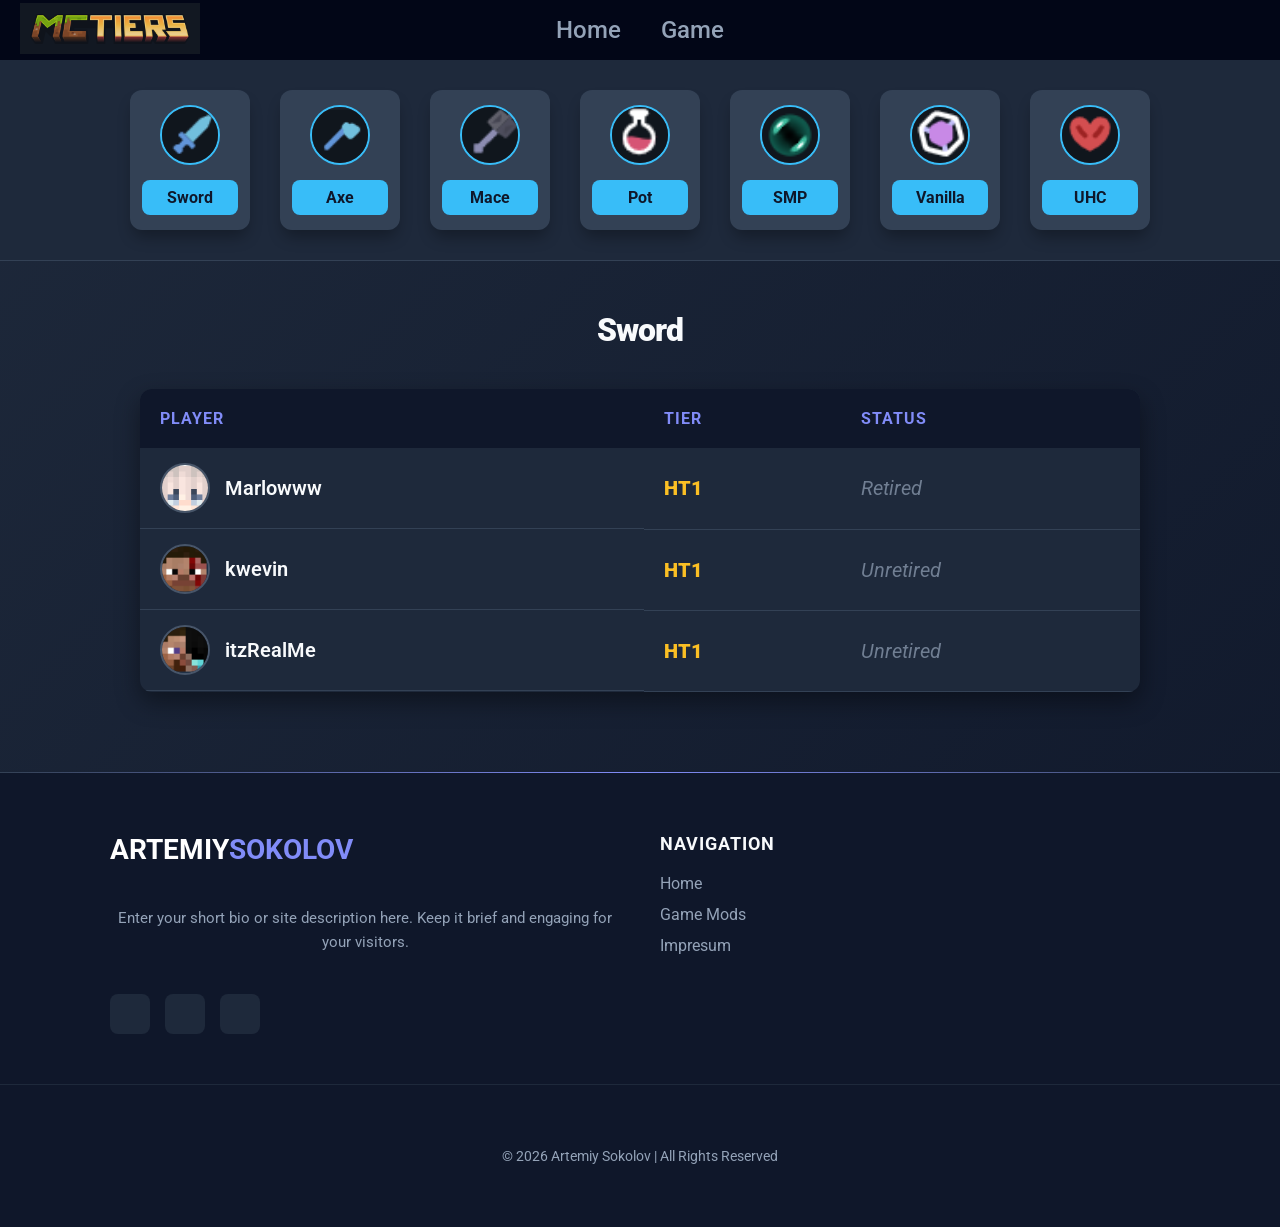
<file: index.html>
<!DOCTYPE html>
<html lang="en">
<head>
    <meta charset="UTF-8">
    <meta name="viewport" content="width=device-width, initial-scale=1.0">
    <link rel="stylesheet" href="style.css">
    <link rel="stylesheet" href="/css/nav.css">
    <link rel="stylesheet" href="css/footer.css">
    <link rel="icon" type="image/x-icon" href="images/favicon-32x32.png">
    <link href="https://cdn.boxicons.com/3.0.8/fonts/basic/boxicons.min.css" rel="stylesheet">
    <link href="https://cdn.boxicons.com/3.0.8/fonts/filled/boxicons-filled.min.css" rel="stylesheet">
    <link href="https://cdn.boxicons.com/3.0.8/fonts/brands/boxicons-brands.min.css" rel="stylesheet">
    <title>Mc tiers v2</title>
</head>
<body>
    <nav>
        <div class="top_nav">
            <div class="logo">
                <img src="/images/logo.png" alt="logo">
            </div>
            <div class="nav_links">
                <a href="index.html">Home</a>
                <a href="game/game.html">Game</a>
            </div>
        </div>
        <div class="gamemods_list">
            <li>
                <img src="/images/gamemodes/sword.png" alt="sword">
                <a href="index.html">Sword</a>
            </li>
            <li>
                <img src="/images/gamemodes/axe.png" alt="axe">
                <a href="html/axe.html">Axe</a>
            </li>
            <li>
                <img src="/images/gamemodes/mace.png" alt="mace">
                <a href="html/mace.html">Mace</a>
            </li>
            <li>
                <img src="/images/gamemodes/pot.png" alt="pot">
                <a href="html/pot.html">Pot</a>
            </li>
            <li>
                <img src="/images/gamemodes/smp.png" alt="smp">
                <a href="html/smp.html">SMP</a>
            </li>
            <li>
                <img src="/images/gamemodes/valinlla.png" alt="vanilla">
                <a href="html/vanilla.html">Vanilla</a>
            </li>
            <li>
                <img src="/images/gamemodes/uhc.png" alt="uhc">
                <a href="html/uhc.html">UHC</a>
            </li>
        </div>
    </nav>
    <main>
        <h1 id="gamemode">Sword</h1>
        <table class="player-table" id="players">
            <thead>
                <tr>
                    <th>Player</th>
                    <th>Tier</th>
                    <th>Status</th>
                </tr>
            </thead>
            <tbody>
                <tr>
                    <td class="player-info">
                        <img src="/images/players/marlowww.png" alt="marlowww" class="player-icon">
                        <span class="name">Marlowww</span>
                    </td>
                    <td class="tier">HT1</td>
                    <td class="retired">Retired</td>
                </tr>
                <tr>
                    <td class="player-info">
                        <img src="/images/players/kwevin.png" alt="kwevin" class="player-icon">
                        <span class="name">kwevin</span>
                    </td>
                    <td class="tier">HT1</td>
                    <td class="retired">Unretired</td>
                </tr>
                <tr>
                    <td class="player-info">
                        <img src="/images/players/itzRealmMe.png" alt="marlowww" class="player-icon">
                        <span class="name">itzRealMe</span>
                    </td>
                    <td class="tier">HT1</td>
                    <td class="retired">Unretired</td>
                </tr>
            </tbody>
        </table>
    </main>
    <footer class="main-footer">
        <div class="footer-container">
            <div class="footer-section about">
                <h2 class="footer-logo">ARTEMIY<span>SOKOLOV</span></h2>
                <p>Enter your short bio or site description here. Keep it brief and engaging for your visitors.</p>
                <div class="social-icons">
                    <a href="#"><i class="fab fa-discord"></i></a>
                    <a href="#"><i class="fab fa-twitter"></i></a>
                    <a href="#"><i class="fab fa-youtube"></i></a>
                </div>
            </div>

            <div class="footer-section links">
                <h3>Navigation</h3>
                <ul>
                    <li><a href="index.html">Home</a></li>
                    <li><a href="#gamemode">Game Mods</a></li>
                    <li><a href="/html/impresum.html">Impresum</a></li>
                </ul>
            </div>
        </div>

        <div class="footer-bottom">
            <p>&copy; 2026 Artemiy Sokolov | All Rights Reserved</p>
        </div>
    </footer>
</body>
</html>
</file>
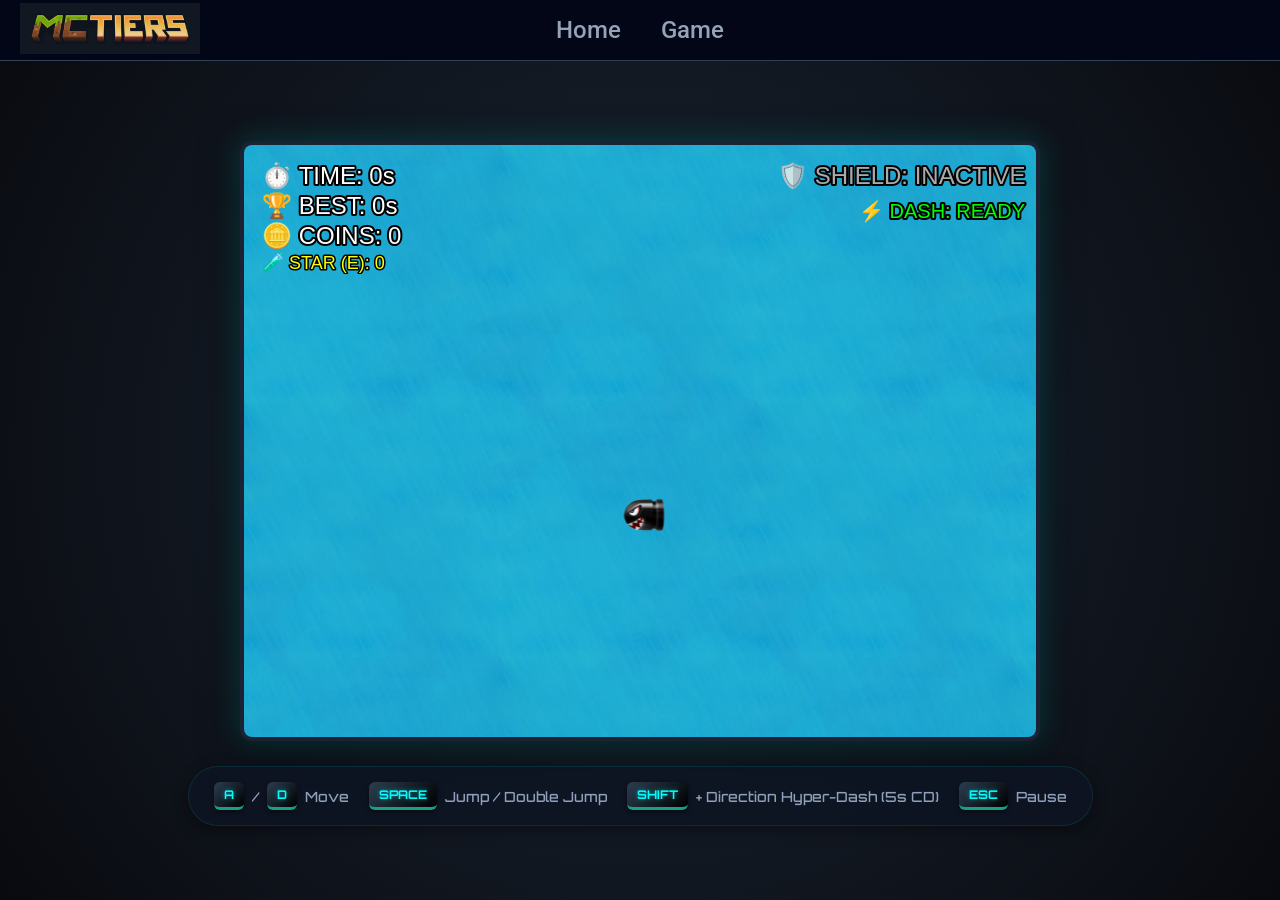
<file: game/game.html>
<!DOCTYPE html>
<html lang="en">
<head>
    <meta charset="UTF-8">
    <meta name="viewport" content="width=device-width, initial-scale=1.0">
    <link rel="stylesheet" href="game.css">
    <link rel="stylesheet" href="../css/nav.css">
    <script src="../phaser.min.js"></script>
    <link rel="icon" type="image/x-icon" href="../images/favicon-32x32.png">
    <title>Sky Dash & Dodge</title>
</head>
<body>
    <nav>
        <div class="top_nav">
            <div class="logo">
                <img src="/images/logo.png" alt="logo">
            </div>
            <div class="nav_links">
                <a href="../index.html">Home</a>
                <a href="game.html" class="active">Game</a>
            </div>
        </div>
    </nav>

    <div class="game-container">
        <div id="box"></div>
        
        <div class="controls-guide">
            <div class="control-key"><span>A</span> / <span>D</span> Move</div>
            <div class="control-key"><span>SPACE</span> Jump / Double Jump</div>
            <div class="control-key"><span>SHIFT</span> + Direction Hyper-Dash (5s CD)</div>
            <div class="control-key"><span>ESC</span> Pause</div>
        </div>
    </div>

    <script src="script.js"></script>
</body>
</html>
</file>
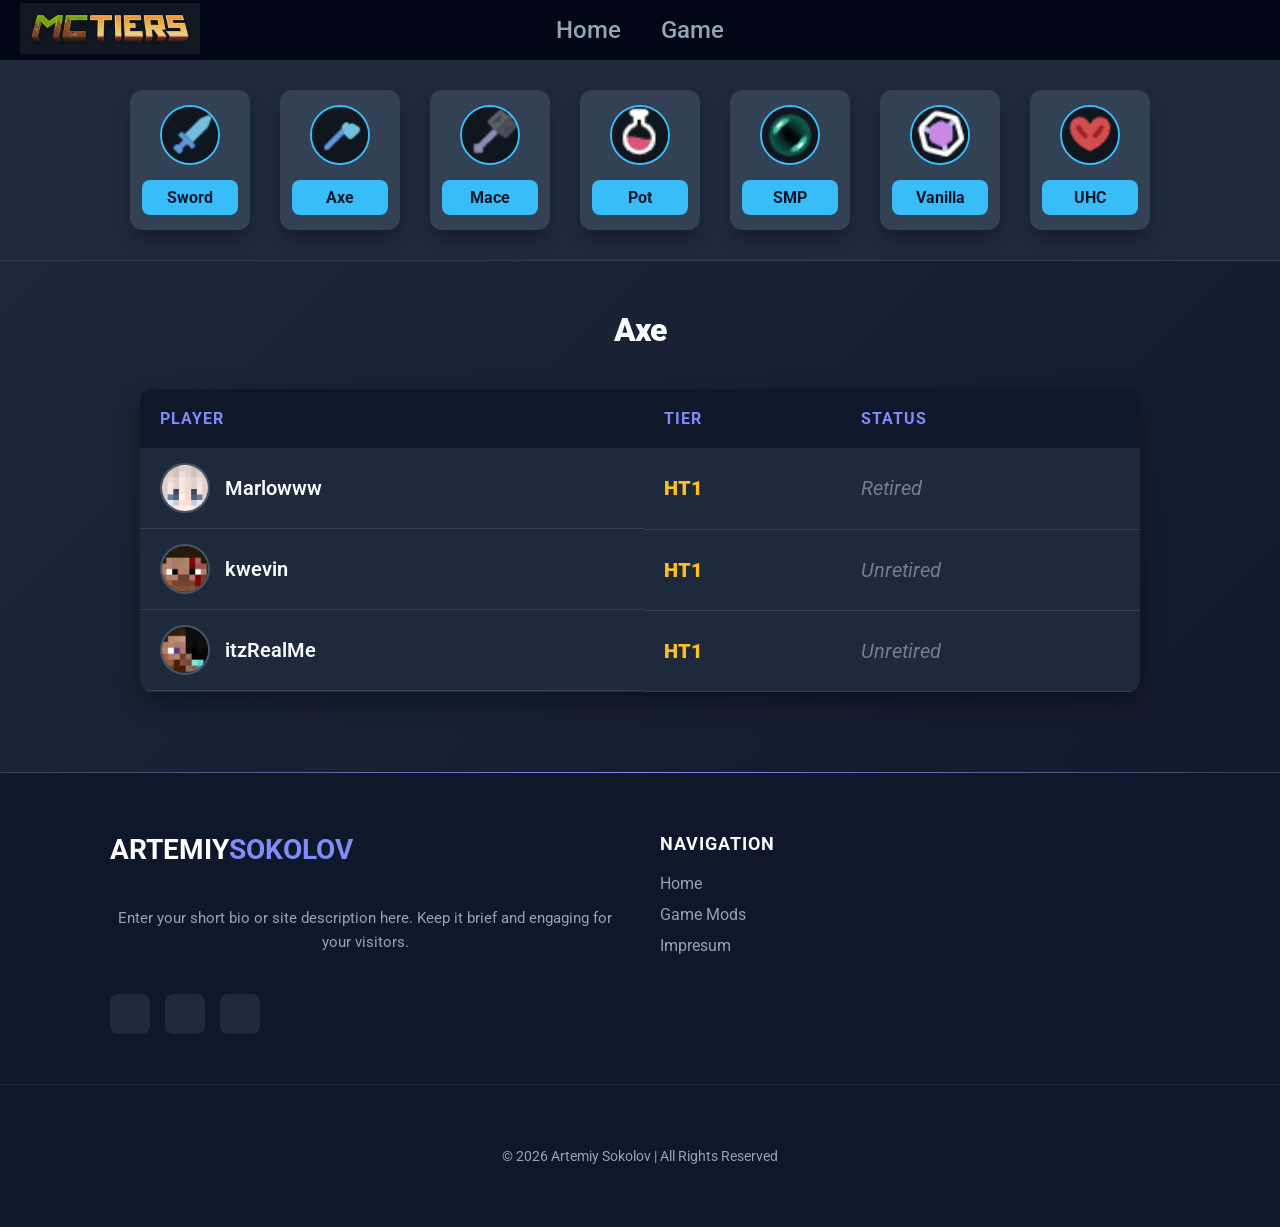
<file: html/axe.html>
<!DOCTYPE html>
<html lang="en">
<head>
    <meta charset="UTF-8">
    <meta name="viewport" content="width=device-width, initial-scale=1.0">
    <link rel="stylesheet" href="../css/nav.css">
    <link rel="stylesheet" href="../css/footer.css">
    <link rel="stylesheet" href="../style.css">
    <link rel="icon" type="image/x-icon" href="../images/favicon-32x32.png">
    <link href="https://cdn.boxicons.com/3.0.8/fonts/basic/boxicons.min.css" rel="stylesheet">
    <link href="https://cdn.boxicons.com/3.0.8/fonts/filled/boxicons-filled.min.css" rel="stylesheet">
    <link href="https://cdn.boxicons.com/3.0.8/fonts/brands/boxicons-brands.min.css" rel="stylesheet">
    <title>Mc tiers v2</title>
</head>
<body>
    <nav>
        <div class="top_nav">
            <div class="logo">
                <img src="../images/logo.png" alt="logo">
            </div>
            <div class="nav_links">
                <a href="../index.html">Home</a>
                <a href="../game/game.html">Game</a>
            </div>
        </div>
        <div class="gamemods_list">
            <li>
                <img src="../images/gamemodes/sword.png" alt="sword">
                <a href="../index.html">Sword</a>
            </li>
            <li>
                <img src="../images/gamemodes/axe.png" alt="axe">
                <a href="axe.html">Axe</a>
            </li>
            <li>
                <img src="../images/gamemodes/mace.png" alt="mace">
                <a href="mace.html">Mace</a>
            </li>
            <li>
                <img src="../images/gamemodes/pot.png" alt="pot">
                <a href="pot.html">Pot</a>
            </li>
            <li>
                <img src="../images/gamemodes/smp.png" alt="smp">
                <a href="smp.html">SMP</a>
            </li>
            <li>
                <img src="/images/gamemodes/valinlla.png" alt="vanilla">
                <a href="vanilla.html">Vanilla</a>
            </li>
            <li>
                <img src="../images/gamemodes/uhc.png" alt="uhc">
                <a href="uhc.html">UHC</a>
            </li>
        </div>
    </nav>
    <main>
        <h1 id="gamemode">Axe</h1>
        <table class="player-table" id="players">
            <thead>
                <tr>
                    <th>Player</th>
                    <th>Tier</th>
                    <th>Status</th>
                </tr>
            </thead>
            <tbody>
                <tr>
                    <td class="player-info">
                        <img src="../images/players/marlowww.png" alt="marlowww" class="player-icon">
                        <span class="name">Marlowww</span>
                    </td>
                    <td class="tier">HT1</td>
                    <td class="retired">Retired</td>
                </tr>
                <tr>
                    <td class="player-info">
                        <img src="../images/players/kwevin.png" alt="kwevin" class="player-icon">
                        <span class="name">kwevin</span>
                    </td>
                    <td class="tier">HT1</td>
                    <td class="retired">Unretired</td>
                </tr>
                <tr>
                    <td class="player-info">
                        <img src="../images/players/itzRealmMe.png" alt="marlowww" class="player-icon">
                        <span class="name">itzRealMe</span>
                    </td>
                    <td class="tier">HT1</td>
                    <td class="retired">Unretired</td>
                </tr>
            </tbody>
        </table>
    </main>
    <footer class="main-footer">
        <div class="footer-container">
            <div class="footer-section about">
                <h2 class="footer-logo">ARTEMIY<span>SOKOLOV</span></h2>
                <p>Enter your short bio or site description here. Keep it brief and engaging for your visitors.</p>
                <div class="social-icons">
                    <a href="#"><i class="fab fa-discord"></i></a>
                    <a href="#"><i class="fab fa-twitter"></i></a>
                    <a href="#"><i class="fab fa-youtube"></i></a>
                </div>
            </div>

            <div class="footer-section links">
                <h3>Navigation</h3>
                <ul>
                    <li><a href="../index.html">Home</a></li>
                    <li><a href="#gamemode">Game Mods</a></li>
                    <li><a href="impresum.html">Impresum</a></li>
                </ul>
            </div>
        </div>

        <div class="footer-bottom">
            <p>&copy; 2026 Artemiy Sokolov | All Rights Reserved</p>
        </div>
    </footer>
</body>
</html>
</file>
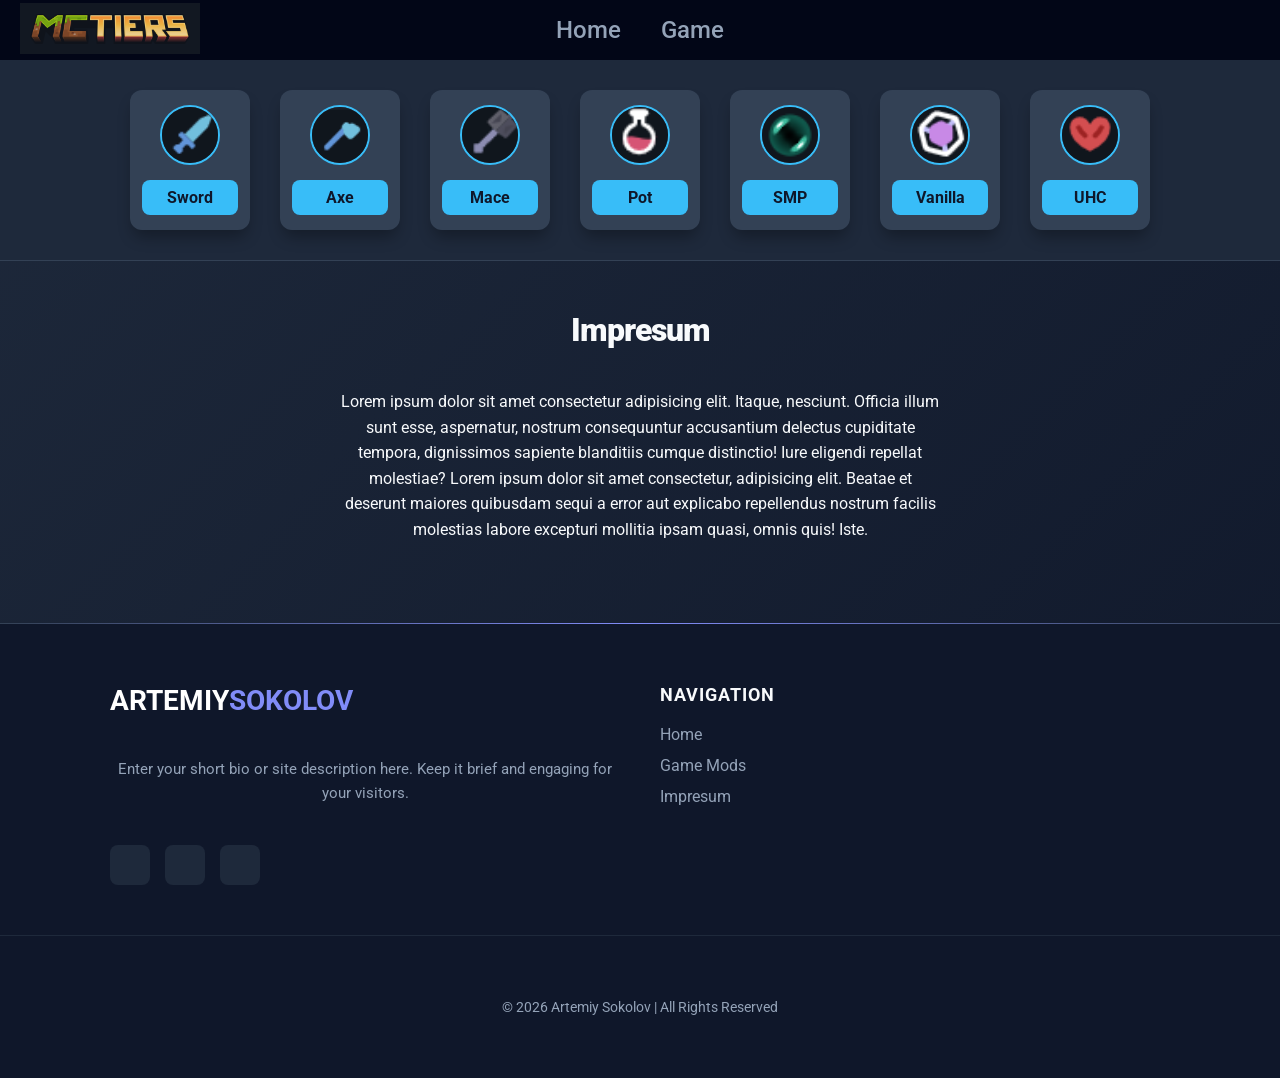
<file: html/impresum.html>
<!DOCTYPE html>
<html lang="en">
<head>
    <meta charset="UTF-8">
    <meta name="viewport" content="width=device-width, initial-scale=1.0">
    <link rel="stylesheet" href="../css/nav.css">
    <link rel="stylesheet" href="../css/footer.css">
    <link rel="stylesheet" href="../style.css">
    <link rel="icon" type="image/x-icon" href="../images/favicon-32x32.png">
    <link href="https://cdn.boxicons.com/3.0.8/fonts/basic/boxicons.min.css" rel="stylesheet">
    <link href="https://cdn.boxicons.com/3.0.8/fonts/filled/boxicons-filled.min.css" rel="stylesheet">
    <link href="https://cdn.boxicons.com/3.0.8/fonts/brands/boxicons-brands.min.css" rel="stylesheet">
    <title>Mc tiers v2</title>
</head>
<body>
    <nav>
        <div class="top_nav">
            <div class="logo">
                <img src="../images/logo.png" alt="logo">
            </div>
            <div class="nav_links">
                <a href="../index.html">Home</a>
                <a href="../game/game.html">Game</a>
            </div>
        </div>
        <div class="gamemods_list">
            <li>
                <img src="../images/gamemodes/sword.png" alt="sword">
                <a href="../index.html">Sword</a>
            </li>
            <li>
                <img src="../images/gamemodes/axe.png" alt="axe">
                <a href="axe.html">Axe</a>
            </li>
            <li>
                <img src="../images/gamemodes/mace.png" alt="mace">
                <a href="mace.html">Mace</a>
            </li>
            <li>
                <img src="../images/gamemodes/pot.png" alt="pot">
                <a href="pot.html">Pot</a>
            </li>
            <li>
                <img src="../images/gamemodes/smp.png" alt="smp">
                <a href="smp.html">SMP</a>
            </li>
            <li>
                <img src="/images/gamemodes/valinlla.png" alt="vanilla">
                <a href="vanilla.html">Vanilla</a>
            </li>
            <li>
                <img src="../images/gamemodes/uhc.png" alt="uhc">
                <a href="uhc.html">UHC</a>
            </li>
        </div>
    </nav>
    <h1>Impresum</h1>
    <p>
        Lorem ipsum dolor sit amet consectetur adipisicing elit. Itaque, nesciunt. Officia illum sunt esse, 
        aspernatur, nostrum consequuntur accusantium delectus cupiditate tempora, dignissimos sapiente blanditiis 
        cumque distinctio! Iure eligendi repellat molestiae? Lorem ipsum dolor sit amet consectetur, adipisicing elit. 
        Beatae et deserunt maiores quibusdam sequi a error aut explicabo repellendus nostrum facilis molestias 
        labore excepturi mollitia ipsam quasi, omnis quis! Iste.
    </p>
    <footer class="main-footer">
        <div class="footer-container">
            <div class="footer-section about">
                <h2 class="footer-logo">ARTEMIY<span>SOKOLOV</span></h2>
                <p>Enter your short bio or site description here. Keep it brief and engaging for your visitors.</p>
                <div class="social-icons">
                    <a href="#"><i class="fab fa-discord"></i></a>
                    <a href="#"><i class="fab fa-twitter"></i></a>
                    <a href="#"><i class="fab fa-youtube"></i></a>
                </div>
            </div>

            <div class="footer-section links">
                <h3>Navigation</h3>
                <ul>
                    <li><a href="index.html">Home</a></li>
                    <li><a href="#gamemode">Game Mods</a></li>
                    <li><a href="impresum.html">Impresum</a></li>
                </ul>
            </div>
        </div>

        <div class="footer-bottom">
            <p>&copy; 2026 Artemiy Sokolov | All Rights Reserved</p>
        </div>
    </footer>
</body>
</html>
</file>
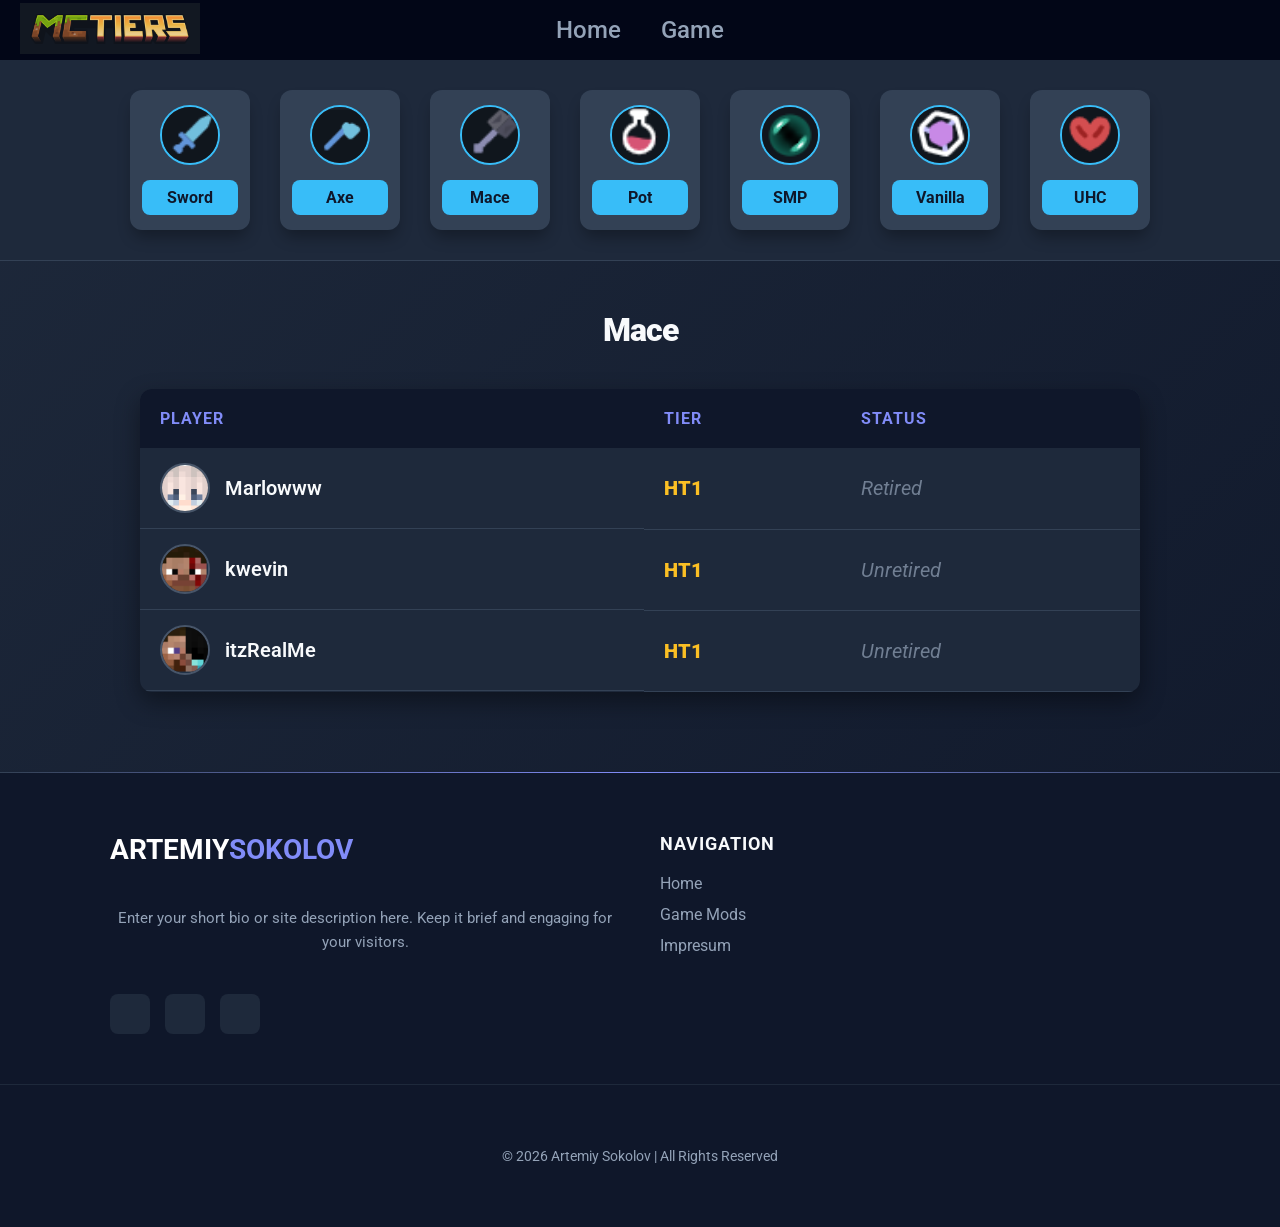
<file: html/mace.html>
<!DOCTYPE html>
<html lang="en">
<head>
    <meta charset="UTF-8">
    <meta name="viewport" content="width=device-width, initial-scale=1.0">
    <link rel="stylesheet" href="../css/nav.css">
    <link rel="stylesheet" href="../css/footer.css">
    <link rel="stylesheet" href="../style.css">
    <link rel="icon" type="image/x-icon" href="../images/favicon-32x32.png">
    <link href="https://cdn.boxicons.com/3.0.8/fonts/basic/boxicons.min.css" rel="stylesheet">
    <link href="https://cdn.boxicons.com/3.0.8/fonts/filled/boxicons-filled.min.css" rel="stylesheet">
    <link href="https://cdn.boxicons.com/3.0.8/fonts/brands/boxicons-brands.min.css" rel="stylesheet">
    <title>Mc tiers v2</title>
</head>
<body>
    <nav>
        <div class="top_nav">
            <div class="logo">
                <img src="../images/logo.png" alt="logo">
            </div>
            <div class="nav_links">
                <a href="../index.html">Home</a>
                <a href="../game/game.html">Game</a>
            </div>
        </div>
        <div class="gamemods_list">
            <li>
                <img src="../images/gamemodes/sword.png" alt="sword">
                <a href="../index.html">Sword</a>
            </li>
            <li>
                <img src="../images/gamemodes/axe.png" alt="axe">
                <a href="axe.html">Axe</a>
            </li>
            <li>
                <img src="../images/gamemodes/mace.png" alt="mace">
                <a href="mace.html">Mace</a>
            </li>
            <li>
                <img src="../images/gamemodes/pot.png" alt="pot">
                <a href="pot.html">Pot</a>
            </li>
            <li>
                <img src="../images/gamemodes/smp.png" alt="smp">
                <a href="smp.html">SMP</a>
            </li>
            <li>
                <img src="/images/gamemodes/valinlla.png" alt="vanilla">
                <a href="vanilla.html">Vanilla</a>
            </li>
            <li>
                <img src="../images/gamemodes/uhc.png" alt="uhc">
                <a href="uhc.html">UHC</a>
            </li>
        </div>
    </nav>
    <main>
        <h1 id="gamemode">Mace</h1>
        <table class="player-table" id="players">
            <thead>
                <tr>
                    <th>Player</th>
                    <th>Tier</th>
                    <th>Status</th>
                </tr>
            </thead>
            <tbody>
                <tr>
                    <td class="player-info">
                        <img src="../images/players/marlowww.png" alt="marlowww" class="player-icon">
                        <span class="name">Marlowww</span>
                    </td>
                    <td class="tier">HT1</td>
                    <td class="retired">Retired</td>
                </tr>
                <tr>
                    <td class="player-info">
                        <img src="../images/players/kwevin.png" alt="kwevin" class="player-icon">
                        <span class="name">kwevin</span>
                    </td>
                    <td class="tier">HT1</td>
                    <td class="retired">Unretired</td>
                </tr>
                <tr>
                    <td class="player-info">
                        <img src="../images/players/itzRealmMe.png" alt="marlowww" class="player-icon">
                        <span class="name">itzRealMe</span>
                    </td>
                    <td class="tier">HT1</td>
                    <td class="retired">Unretired</td>
                </tr>
            </tbody>
        </table>
    </main>
    <footer class="main-footer">
        <div class="footer-container">
            <div class="footer-section about">
                <h2 class="footer-logo">ARTEMIY<span>SOKOLOV</span></h2>
                <p>Enter your short bio or site description here. Keep it brief and engaging for your visitors.</p>
                <div class="social-icons">
                    <a href="#"><i class="fab fa-discord"></i></a>
                    <a href="#"><i class="fab fa-twitter"></i></a>
                    <a href="#"><i class="fab fa-youtube"></i></a>
                </div>
            </div>

            <div class="footer-section links">
                <h3>Navigation</h3>
                <ul>
                    <li><a href="../index.html">Home</a></li>
                    <li><a href="#gamemode">Game Mods</a></li>
                    <li><a href="impresum.html">Impresum</a></li>
                </ul>
            </div>
        </div>

        <div class="footer-bottom">
            <p>&copy; 2026 Artemiy Sokolov | All Rights Reserved</p>
        </div>
    </footer>
</body>
</html>
</file>
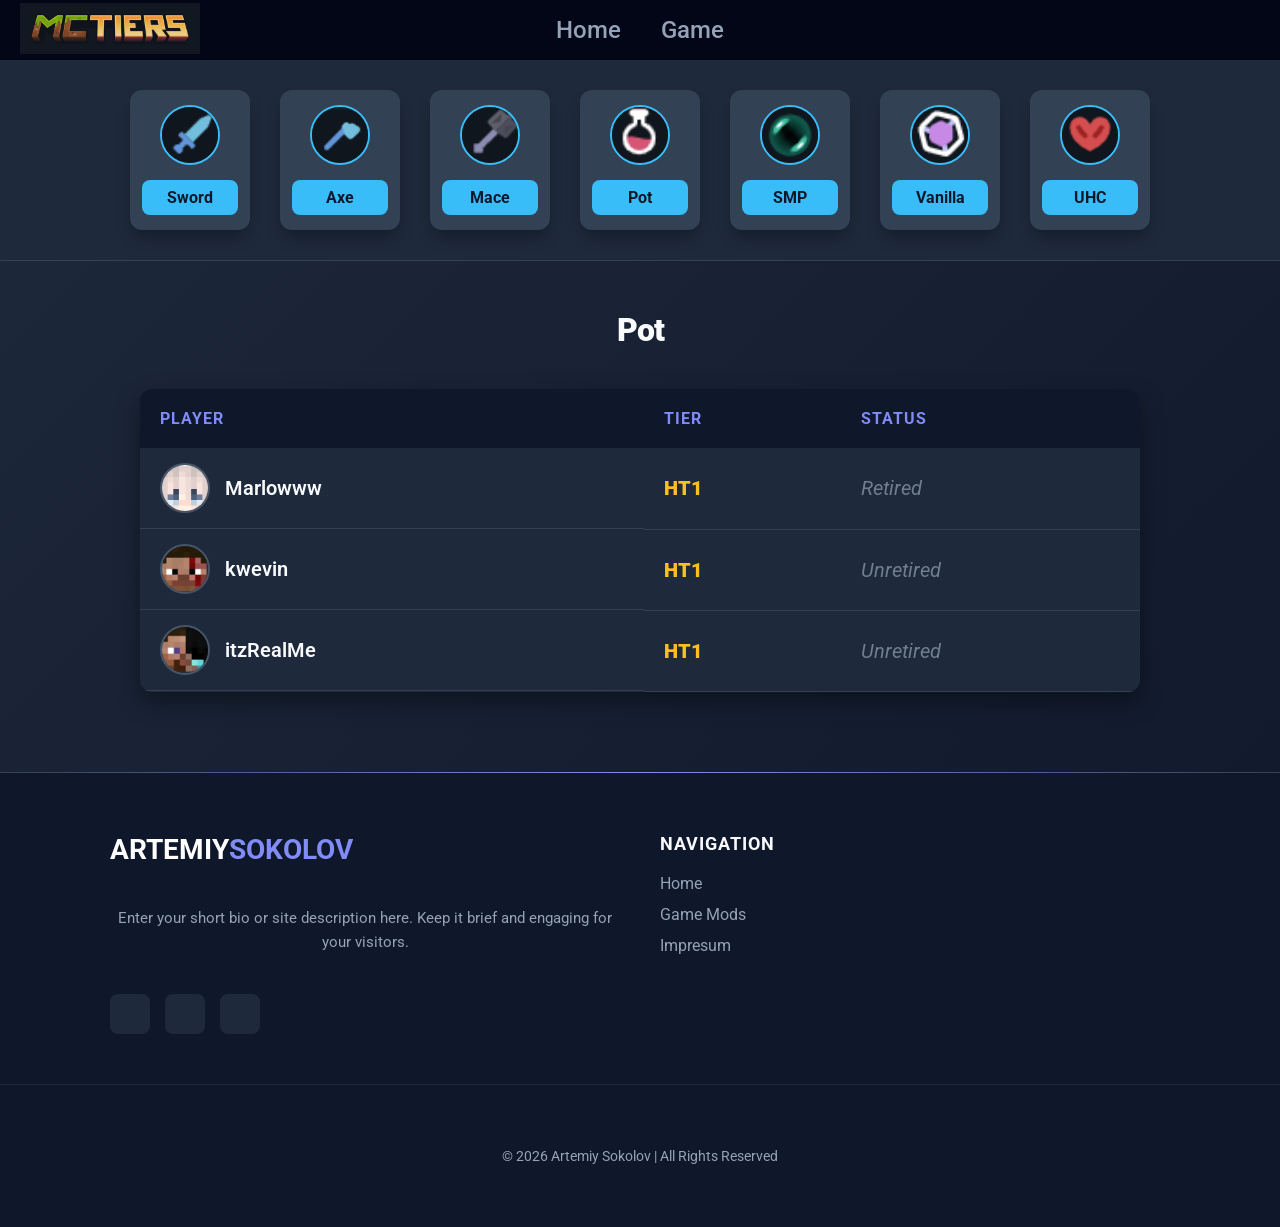
<file: html/pot.html>
<!DOCTYPE html>
<html lang="en">
<head>
    <meta charset="UTF-8">
    <meta name="viewport" content="width=device-width, initial-scale=1.0">
    <link rel="stylesheet" href="../css/nav.css">
    <link rel="stylesheet" href="../css/footer.css">
    <link rel="stylesheet" href="../style.css">
    <link rel="icon" type="image/x-icon" href="../images/favicon-32x32.png">
    <link href="https://cdn.boxicons.com/3.0.8/fonts/basic/boxicons.min.css" rel="stylesheet">
    <link href="https://cdn.boxicons.com/3.0.8/fonts/filled/boxicons-filled.min.css" rel="stylesheet">
    <link href="https://cdn.boxicons.com/3.0.8/fonts/brands/boxicons-brands.min.css" rel="stylesheet">
    <title>Mc tiers v2</title>
</head>
<body>
    <nav>
        <div class="top_nav">
            <div class="logo">
                <img src="../images/logo.png" alt="logo">
            </div>
            <div class="nav_links">
                <a href="../index.html">Home</a>
                <a href="../game/game.html">Game</a>
            </div>
        </div>
        <div class="gamemods_list">
            <li>
                <img src="../images/gamemodes/sword.png" alt="sword">
                <a href="../index.html">Sword</a>
            </li>
            <li>
                <img src="../images/gamemodes/axe.png" alt="axe">
                <a href="axe.html">Axe</a>
            </li>
            <li>
                <img src="../images/gamemodes/mace.png" alt="mace">
                <a href="mace.html">Mace</a>
            </li>
            <li>
                <img src="../images/gamemodes/pot.png" alt="pot">
                <a href="pot.htmls">Pot</a>
            </li>
            <li>
                <img src="../images/gamemodes/smp.png" alt="smp">
                <a href="smp.html">SMP</a>
            </li>
            <li>
                <img src="/images/gamemodes/valinlla.png" alt="vanilla">
                <a href="vanilla.html">Vanilla</a>
            </li>
            <li>
                <img src="../images/gamemodes/uhc.png" alt="uhc">
                <a href="uhc.html">UHC</a>
            </li>
        </div>
    </nav>
    <main>
        <h1 id="gamemode">Pot</h1>
        <table class="player-table" id="players">
            <thead>
                <tr>
                    <th>Player</th>
                    <th>Tier</th>
                    <th>Status</th>
                </tr>
            </thead>
            <tbody>
                <tr>
                    <td class="player-info">
                        <img src="../images/players/marlowww.png" alt="marlowww" class="player-icon">
                        <span class="name">Marlowww</span>
                    </td>
                    <td class="tier">HT1</td>
                    <td class="retired">Retired</td>
                </tr>
                <tr>
                    <td class="player-info">
                        <img src="../images/players/kwevin.png" alt="kwevin" class="player-icon">
                        <span class="name">kwevin</span>
                    </td>
                    <td class="tier">HT1</td>
                    <td class="retired">Unretired</td>
                </tr>
                <tr>
                    <td class="player-info">
                        <img src="../images/players/itzRealmMe.png" alt="marlowww" class="player-icon">
                        <span class="name">itzRealMe</span>
                    </td>
                    <td class="tier">HT1</td>
                    <td class="retired">Unretired</td>
                </tr>
            </tbody>
        </table>
    </main>
    <footer class="main-footer">
        <div class="footer-container">
            <div class="footer-section about">
                <h2 class="footer-logo">ARTEMIY<span>SOKOLOV</span></h2>
                <p>Enter your short bio or site description here. Keep it brief and engaging for your visitors.</p>
                <div class="social-icons">
                    <a href="#"><i class="fab fa-discord"></i></a>
                    <a href="#"><i class="fab fa-twitter"></i></a>
                    <a href="#"><i class="fab fa-youtube"></i></a>
                </div>
            </div>

            <div class="footer-section links">
                <h3>Navigation</h3>
                <ul>
                    <li><a href="../index.html">Home</a></li>
                    <li><a href="#gamemode">Game Mods</a></li>
                    <li><a href="impresum.html">Impresum</a></li>
                </ul>
            </div>
        </div>

        <div class="footer-bottom">
            <p>&copy; 2026 Artemiy Sokolov | All Rights Reserved</p>
        </div>
    </footer>
</body>
</html>
</file>
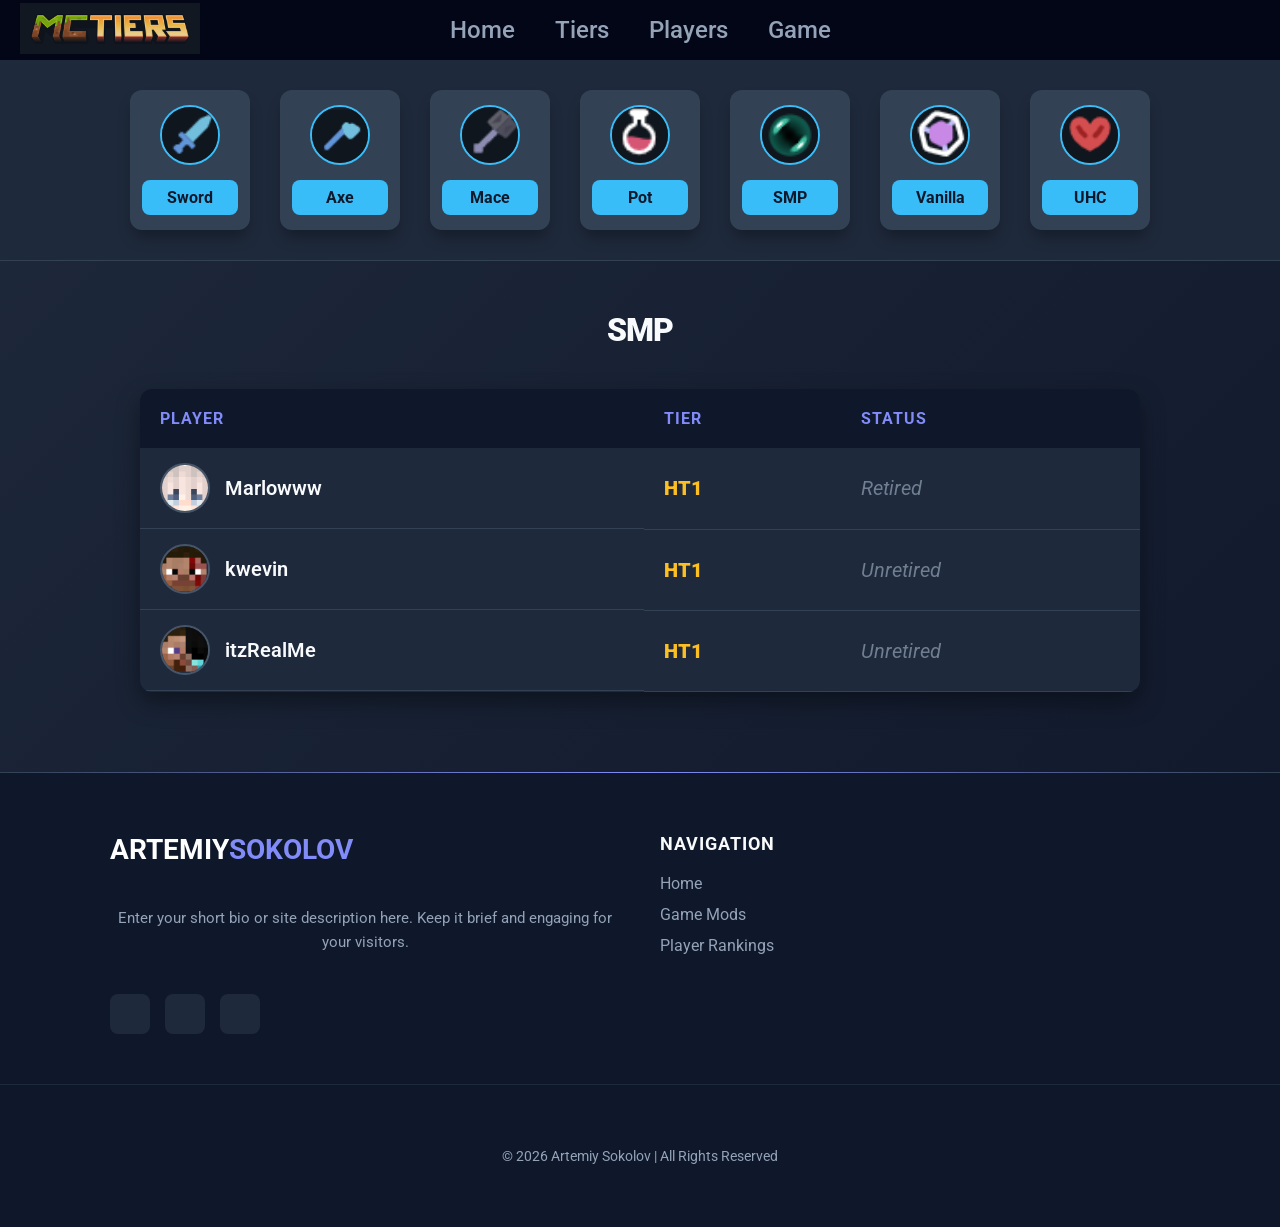
<file: html/smp.html>
<!DOCTYPE html>
<html lang="en">
<head>
    <meta charset="UTF-8">
    <meta name="viewport" content="width=device-width, initial-scale=1.0">
    <link rel="stylesheet" href="../css/nav.css">
    <link rel="stylesheet" href="../css/footer.css">
    <link rel="stylesheet" href="../style.css">
    <link rel="icon" type="image/x-icon" href="../images/favicon-32x32.png">
    <link href="https://cdn.boxicons.com/3.0.8/fonts/basic/boxicons.min.css" rel="stylesheet">
    <link href="https://cdn.boxicons.com/3.0.8/fonts/filled/boxicons-filled.min.css" rel="stylesheet">
    <link href="https://cdn.boxicons.com/3.0.8/fonts/brands/boxicons-brands.min.css" rel="stylesheet">
    <title>Mc tiers v2</title>
</head>
<body>
    <nav>
        <div class="top_nav">
            <div class="logo">
                <img src="../images/logo.png" alt="logo">
            </div>
            <div class="nav_links">
                <a href="../index.html">Home</a>
                <a href="">Tiers</a>
                <a href="">Players</a>
                <a href="../game/game.html">Game</a>
            </div>
        </div>
        <div class="gamemods_list">
            <li>
                <img src="../images/gamemodes/sword.png" alt="sword">
                <a href="../index.html">Sword</a>
            </li>
            <li>
                <img src="../images/gamemodes/axe.png" alt="axe">
                <a href="axe.html">Axe</a>
            </li>
            <li>
                <img src="../images/gamemodes/mace.png" alt="mace">
                <a href="mace.html">Mace</a>
            </li>
            <li>
                <img src="../images/gamemodes/pot.png" alt="pot">
                <a href="pot.html">Pot</a>
            </li>
            <li>
                <img src="../images/gamemodes/smp.png" alt="smp">
                <a href="smp.html">SMP</a>
            </li>
            <li>
                <img src="../images/gamemodes/valinlla.png" alt="vanilla">
                <a href="vanilla.html">Vanilla</a>
            </li>
            <li>
                <img src="../images/gamemodes/uhc.png" alt="uhc">
                <a href="uhc.html">UHC</a>
            </li>
        </div>
    </nav>
    <main>
        <h1 id="gamemode">SMP</h1>
        <table class="player-table" id="players">
            <thead>
                <tr>
                    <th>Player</th>
                    <th>Tier</th>
                    <th>Status</th>
                </tr>
            </thead>
            <tbody>
                <tr>
                    <td class="player-info">
                        <img src="../images/players/marlowww.png" alt="marlowww" class="player-icon">
                        <span class="name">Marlowww</span>
                    </td>
                    <td class="tier">HT1</td>
                    <td class="retired">Retired</td>
                </tr>
                <tr>
                    <td class="player-info">
                        <img src="../images/players/kwevin.png" alt="kwevin" class="player-icon">
                        <span class="name">kwevin</span>
                    </td>
                    <td class="tier">HT1</td>
                    <td class="retired">Unretired</td>
                </tr>
                <tr>
                    <td class="player-info">
                        <img src="../images/players/itzRealmMe.png" alt="marlowww" class="player-icon">
                        <span class="name">itzRealMe</span>
                    </td>
                    <td class="tier">HT1</td>
                    <td class="retired">Unretired</td>
                </tr>
            </tbody>
        </table>
    </main>
    <footer class="main-footer">
        <div class="footer-container">
            <div class="footer-section about">
                <h2 class="footer-logo">ARTEMIY<span>SOKOLOV</span></h2>
                <p>Enter your short bio or site description here. Keep it brief and engaging for your visitors.</p>
                <div class="social-icons">
                    <a href="#"><i class="fab fa-discord"></i></a>
                    <a href="#"><i class="fab fa-twitter"></i></a>
                    <a href="#"><i class="fab fa-youtube"></i></a>
                </div>
            </div>

            <div class="footer-section links">
                <h3>Navigation</h3>
                <ul>
                    <li><a href="../index.html">Home</a></li>
                    <li><a href="#gamemode">Game Mods</a></li>
                    <li><a href="#players">Player Rankings</a></li>
                </ul>
            </div>
        </div>

        <div class="footer-bottom">
            <p>&copy; 2026 Artemiy Sokolov | All Rights Reserved</p>
        </div>
    </footer>
</body>
</html>
</file>
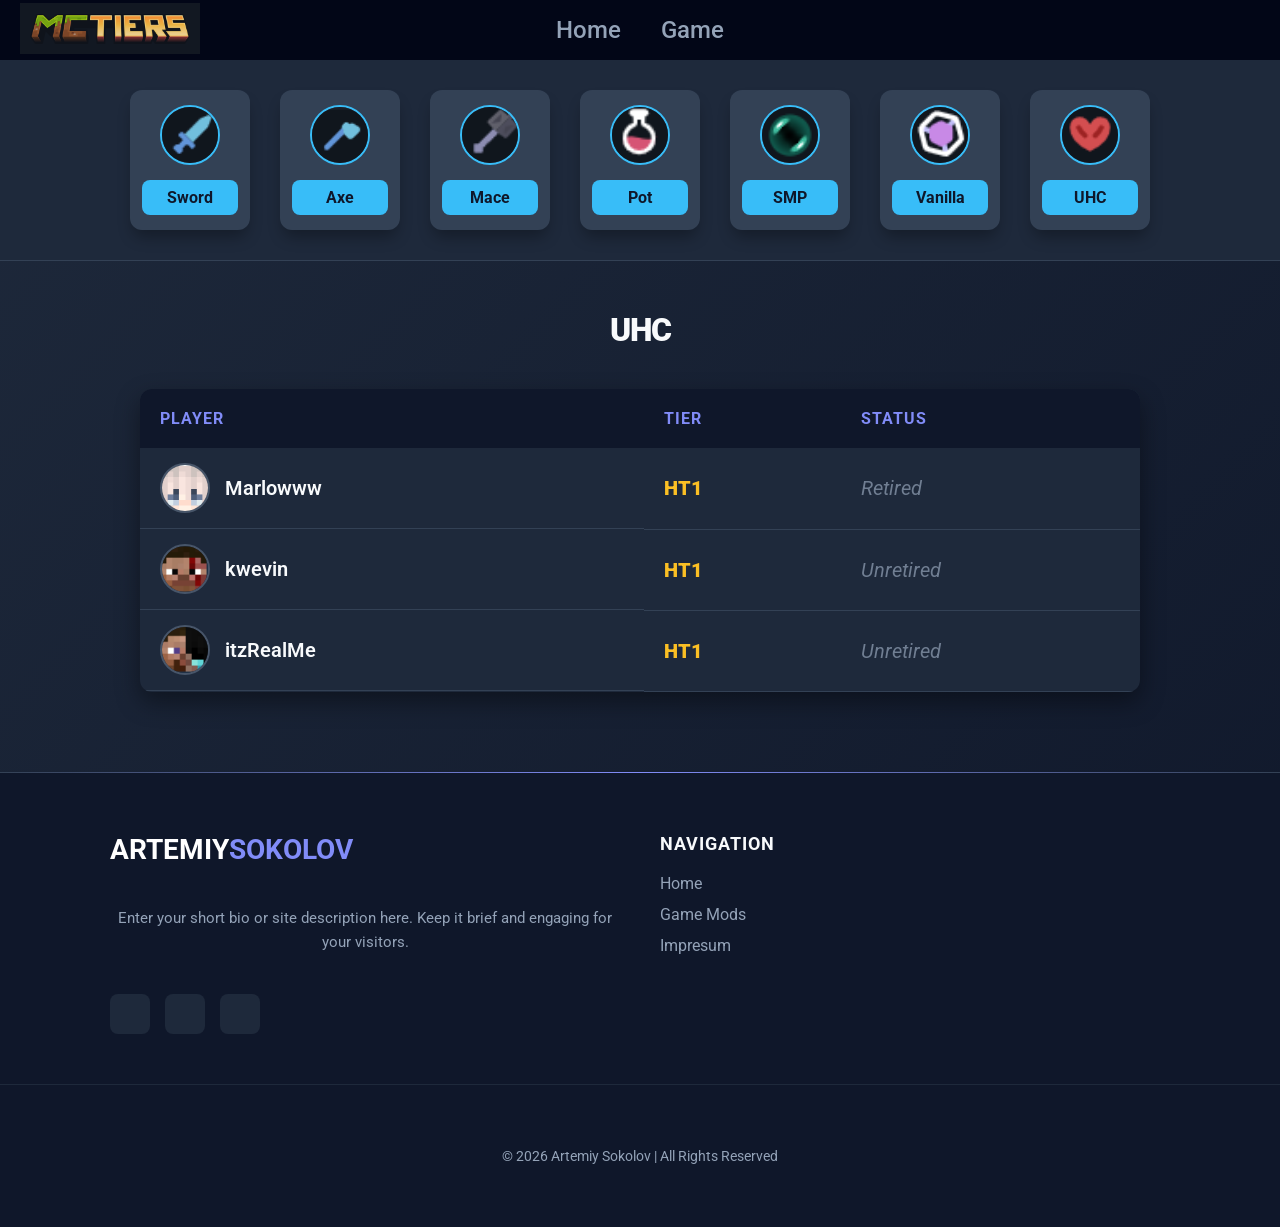
<file: html/uhc.html>
<!DOCTYPE html>
<html lang="en">
<head>
    <meta charset="UTF-8">
    <meta name="viewport" content="width=device-width, initial-scale=1.0">
    <link rel="stylesheet" href="../css/nav.css">
    <link rel="stylesheet" href="../css/footer.css">
    <link rel="stylesheet" href="../style.css">
    <link rel="icon" type="image/x-icon" href="../images/favicon-32x32.png">
    <link href="https://cdn.boxicons.com/3.0.8/fonts/basic/boxicons.min.css" rel="stylesheet">
    <link href="https://cdn.boxicons.com/3.0.8/fonts/filled/boxicons-filled.min.css" rel="stylesheet">
    <link href="https://cdn.boxicons.com/3.0.8/fonts/brands/boxicons-brands.min.css" rel="stylesheet">
    <title>Mc tiers v2</title>
</head>
<body>
    <nav>
        <div class="top_nav">
            <div class="logo">
                <img src="../images/logo.png" alt="logo">
            </div>
            <div class="nav_links">
                <a href="../index.html">Home</a>
                <a href="../game/game.html">Game</a>
            </div>
        </div>
        <div class="gamemods_list">
            <li>
                <img src="../images/gamemodes/sword.png" alt="sword">
                <a href="../index.html">Sword</a>
            </li>
            <li>
                <img src="../images/gamemodes/axe.png" alt="axe">
                <a href="axe.html">Axe</a>
            </li>
            <li>
                <img src="../images/gamemodes/mace.png" alt="mace">
                <a href="mace.html">Mace</a>
            </li>
            <li>
                <img src="../images/gamemodes/pot.png" alt="pot">
                <a href="pot.html">Pot</a>
            </li>
            <li>
                <img src="../images/gamemodes/smp.png" alt="smp">
                <a href="smp.html">SMP</a>
            </li>
            <li>
                <img src="/images/gamemodes/valinlla.png" alt="vanilla">
                <a href="vanilla.html">Vanilla</a>
            </li>
            <li>
                <img src="../images/gamemodes/uhc.png" alt="uhc">
                <a href="uhc.html">UHC</a>
            </li>
        </div>
    </nav>
    <main>
        <h1 id="gamemode">UHC</h1>
        <table class="player-table" id="players">
            <thead>
                <tr>
                    <th>Player</th>
                    <th>Tier</th>
                    <th>Status</th>
                </tr>
            </thead>
            <tbody>
                <tr>
                    <td class="player-info">
                        <img src="../images/players/marlowww.png" alt="marlowww" class="player-icon">
                        <span class="name">Marlowww</span>
                    </td>
                    <td class="tier">HT1</td>
                    <td class="retired">Retired</td>
                </tr>
                <tr>
                    <td class="player-info">
                        <img src="../images/players/kwevin.png" alt="kwevin" class="player-icon">
                        <span class="name">kwevin</span>
                    </td>
                    <td class="tier">HT1</td>
                    <td class="retired">Unretired</td>
                </tr>
                <tr>
                    <td class="player-info">
                        <img src="../images/players/itzRealmMe.png" alt="marlowww" class="player-icon">
                        <span class="name">itzRealMe</span>
                    </td>
                    <td class="tier">HT1</td>
                    <td class="retired">Unretired</td>
                </tr>
            </tbody>
        </table>
    </main>
    <footer class="main-footer">
        <div class="footer-container">
            <div class="footer-section about">
                <h2 class="footer-logo">ARTEMIY<span>SOKOLOV</span></h2>
                <p>Enter your short bio or site description here. Keep it brief and engaging for your visitors.</p>
                <div class="social-icons">
                    <a href="#"><i class="fab fa-discord"></i></a>
                    <a href="#"><i class="fab fa-twitter"></i></a>
                    <a href="#"><i class="fab fa-youtube"></i></a>
                </div>
            </div>

            <div class="footer-section links">
                <h3>Navigation</h3>
                <ul>
                    <li><a href="../index.html">Home</a></li>
                    <li><a href="#gamemode">Game Mods</a></li>
                    <li><a href="impresum.html">Impresum</a></li>
                </ul>
            </div>
        </div>

        <div class="footer-bottom">
            <p>&copy; 2026 Artemiy Sokolov | All Rights Reserved</p>
        </div>
    </footer>
</body>
</html>
</file>
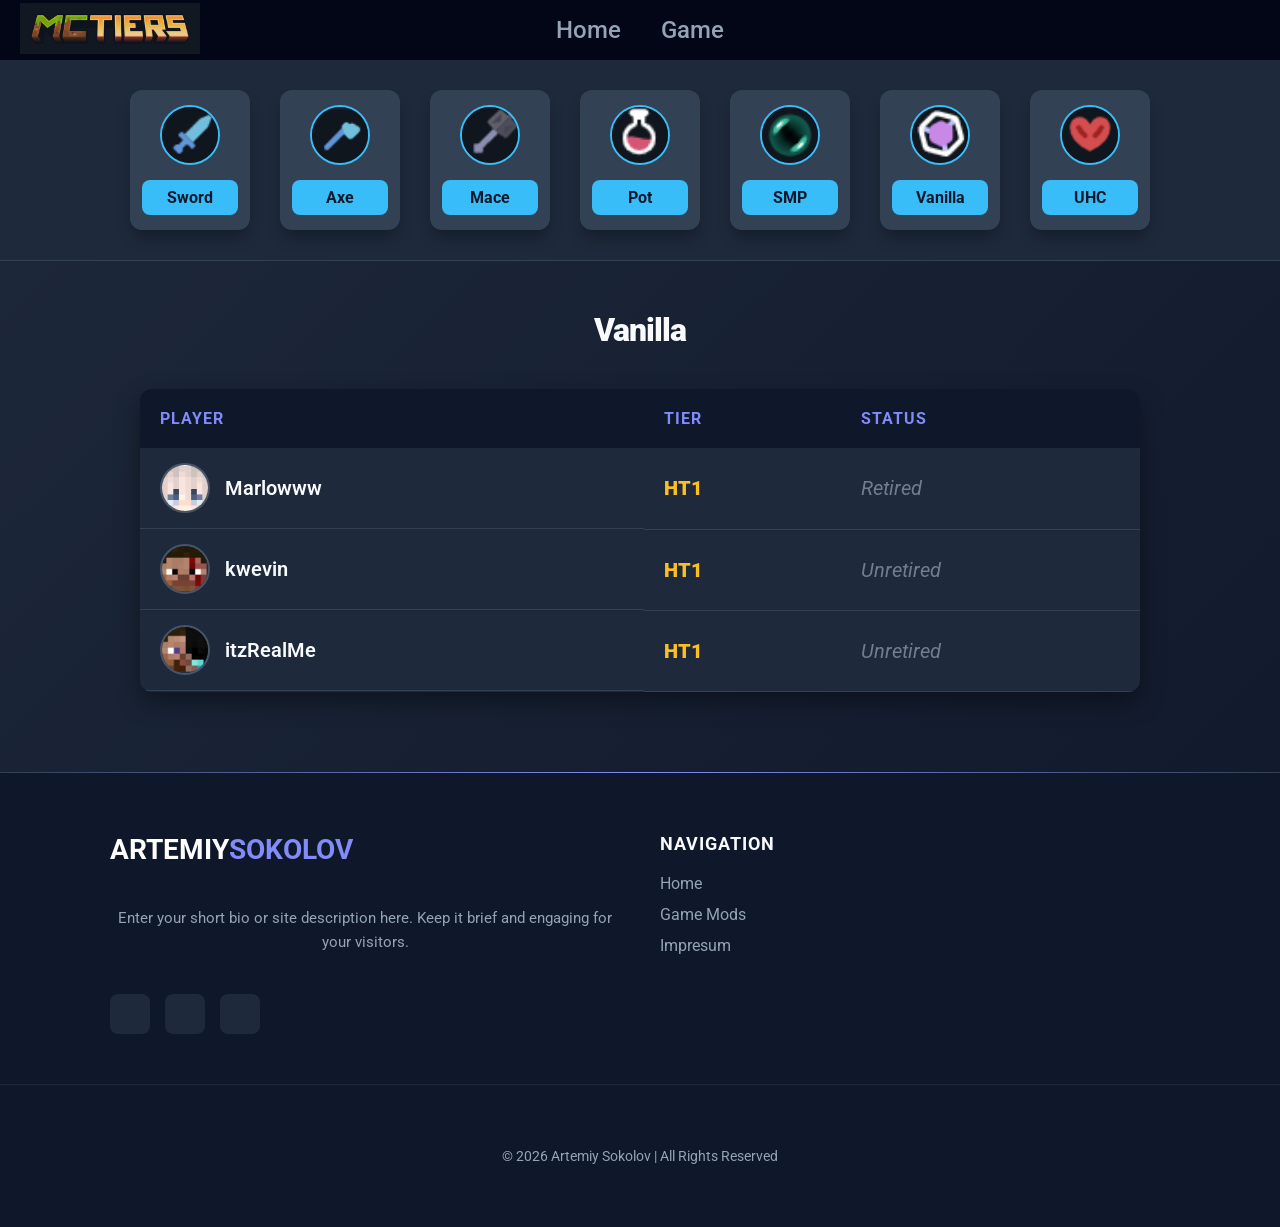
<file: html/vanilla.html>
<!DOCTYPE html>
<html lang="en">
<head>
    <meta charset="UTF-8">
    <meta name="viewport" content="width=device-width, initial-scale=1.0">
    <link rel="stylesheet" href="../css/nav.css">
    <link rel="stylesheet" href="../css/footer.css">
    <link rel="stylesheet" href="../style.css">
    <link rel="icon" type="image/x-icon" href="../images/favicon-32x32.png">
    <link href="https://cdn.boxicons.com/3.0.8/fonts/basic/boxicons.min.css" rel="stylesheet">
    <link href="https://cdn.boxicons.com/3.0.8/fonts/filled/boxicons-filled.min.css" rel="stylesheet">
    <link href="https://cdn.boxicons.com/3.0.8/fonts/brands/boxicons-brands.min.css" rel="stylesheet">
    <title>Mc tiers v2</title>
</head>
<body>
    <nav>
        <div class="top_nav">
            <div class="logo">
                <img src="../images/logo.png" alt="logo">
            </div>
            <div class="nav_links">
                <a href="../index.html">Home</a>
                <a href="../game/game.html">Game</a>
            </div>
        </div>
        <div class="gamemods_list">
            <li>
                <img src="../images/gamemodes/sword.png" alt="sword">
                <a href="../index.html">Sword</a>
            </li>
            <li>
                <img src="../images/gamemodes/axe.png" alt="axe">
                <a href="axe.html">Axe</a>
            </li>
            <li>
                <img src="../images/gamemodes/mace.png" alt="mace">
                <a href="mace.htmls">Mace</a>
            </li>
            <li>
                <img src="../images/gamemodes/pot.png" alt="pot">
                <a href="pot.html">Pot</a>
            </li>
            <li>
                <img src="../images/gamemodes/smp.png" alt="smp">
                <a href="smp.html">SMP</a>
            </li>
            <li>
                <img src="/images/gamemodes/valinlla.png" alt="vanilla">
                <a href="vanilla.html">Vanilla</a>
            </li>
            <li>
                <img src="../images/gamemodes/uhc.png" alt="uhc">
                <a href="uhc.html">UHC</a>
            </li>
        </div>
    </nav>
    <main>
        <h1 id="gamemode">Vanilla</h1>
        <table class="player-table" id="players">
            <thead>
                <tr>
                    <th>Player</th>
                    <th>Tier</th>
                    <th>Status</th>
                </tr>
            </thead>
            <tbody>
                <tr>
                    <td class="player-info">
                        <img src="../images/players/marlowww.png" alt="marlowww" class="player-icon">
                        <span class="name">Marlowww</span>
                    </td>
                    <td class="tier">HT1</td>
                    <td class="retired">Retired</td>
                </tr>
                <tr>
                    <td class="player-info">
                        <img src="../images/players/kwevin.png" alt="kwevin" class="player-icon">
                        <span class="name">kwevin</span>
                    </td>
                    <td class="tier">HT1</td>
                    <td class="retired">Unretired</td>
                </tr>
                <tr>
                    <td class="player-info">
                        <img src="../images/players/itzRealmMe.png" alt="marlowww" class="player-icon">
                        <span class="name">itzRealMe</span>
                    </td>
                    <td class="tier">HT1</td>
                    <td class="retired">Unretired</td>
                </tr>
            </tbody>
        </table>    
    </main>
    <footer class="main-footer">
        <div class="footer-container">
            <div class="footer-section about">
                <h2 class="footer-logo">ARTEMIY<span>SOKOLOV</span></h2>
                <p>Enter your short bio or site description here. Keep it brief and engaging for your visitors.</p>
                <div class="social-icons">
                    <a href="#"><i class="fab fa-discord"></i></a>
                    <a href="#"><i class="fab fa-twitter"></i></a>
                    <a href="#"><i class="fab fa-youtube"></i></a>
                </div>
            </div>

            <div class="footer-section links">
                <h3>Navigation</h3>
                <ul>
                    <li><a href="../index.html">Home</a></li>
                    <li><a href="#gamemode">Game Mods</a></li>
                    <li><a href="impresum.html">Impresum</a></li>
                </ul>
            </div>
        </div>

        <div class="footer-bottom">
            <p>&copy; 2026 Artemiy Sokolov | All Rights Reserved</p>
        </div>
    </footer>
</body>
</html>
</file>
<file: style.css>
@import url('https://fonts.googleapis.com/css2?family=Roboto:ital,wght@0,100..900;1,100..900&display=swap');

* {
    font-family: "Roboto", sans-serif;
    margin: 0px;
    box-sizing: border-box;
}

body {
    background: linear-gradient(135deg, #1e293b, #0f172a);
    color: #f8fafc;
    min-height: 100vh;
}

body h1 {
    display: flex;
    justify-content: center;
    margin-top: 50px;
    font-weight: 900;
    letter-spacing: -1px;
    color: #f8fafc;
}

body p {
    margin: 40px auto; 
    max-width: 600px;  
    text-align: center; 
    line-height: 1.6;  
    display: block;
}

.player-table {
    width: 90%;
    max-width: 1000px;
    margin: 40px auto;
    border-collapse: collapse;
    background-color: #1e293b;
    border-radius: 12px;
    overflow: hidden;
    font-size: 20px; 
    box-shadow: 0 10px 25px rgba(0, 0, 0, 0.4);
}

.player-table th {
    background-color: #0f172a;
    color: #818cf8;
    text-align: left;
    padding: 20px;
    text-transform: uppercase;
    letter-spacing: 1px;
    font-size: 16px;
}

.player-table td {
    padding: 15px 20px;
    border-bottom: 1px solid #334155;
    vertical-align: middle;
}

.player-info {
    display: flex;
    align-items: center;
    gap: 15px; 
}

.player-icon {
    width: 50px; 
    height: 50px;
    border-radius: 50%;
    object-fit: cover;
    border: 2px solid #475569;
}

.name {
    font-weight: 600;
    color: #f8fafc;
}

.tier {
    color: #fbbf24; 
    font-weight: 900;
}

.retired {
    color: #94a3b8;
    font-style: italic;
    opacity: 0.7;
}

.retired:hover {
    color: #dbdef7;
    font-size: 22px;
    transition: 0.3s;
}

.player-table tr:hover td {
    background-color: #2d3a4f;
    transition: 0.2s;
}
</file>
<file: css/nav.css>
body nav {
    display: flex;
    flex-direction: column;
    background-color: #1e293b; 
    position: relative;
    height: auto;
    border-bottom: 1px solid #334155;
}   

body nav .top_nav {
    background-color: #020617; 
    display: flex;
    justify-content: center ;
    align-items: center;
    height: 60px;
}

body nav .top_nav .nav_links {
    display: flex;
    gap: 40px;
}

body nav .top_nav .nav_links a {
    text-decoration: none;
    color: #94a3b8; 
    font-size: 24px;
    font-weight: 500;
    transition: 0.3s ease;
}

body nav .top_nav .nav_links a:hover {
    color: #38bdf8; 
    transform: scale(1.05);
}

.logo {
  position: absolute;
  left: 20px;
}

nav .gamemods_list {
    display: flex;
    gap: 30px;
    justify-content: center;
    padding: 30px 0;
}

nav .gamemods_list li {
    display: flex;
    flex-direction: column;
    gap: 15px;
    height: auto;
    align-items: center;
    background-color: #334155; 
    border-radius: 12px;
    width: 120px; 
    box-shadow: 0 10px 15px -3px rgba(0, 0, 0, 0.3);
    transition: 0.3s ease;
    list-style: none;
}

nav .gamemods_list li:hover {
    transform: translateY(-10px);
    background-color: #475569;
}

nav .gamemods_list li img {
    border-radius: 50%;
    width: 60px;
    height: 60px;
    object-fit: cover;
    margin-top: 15px;
    border: 2px solid #38bdf8;
}

nav .gamemods_list li a {
    border-radius: 8px;
    border: none;
    width: 80%;
    padding: 8px 0;
    margin-bottom: 15px;
    background-color: #38bdf8; 
    color: #0f172a;
    font-weight: bold;
    cursor: pointer;
    transition: 0.2s;
    text-align: center;
    text-decoration: none;
}   

nav .gamemods_list li a:hover {
    background-color: #7dd3fc;
    transform: scale(1.05);
}

nav .gamemods_list li a:active {
    background-color: #0ea5e9;
    transform: scale(0.95);
}
</file>
<file: css/footer.css>
.main-footer {
    background-color: #0f172a; 
    color: #94a3b8;
    padding: 60px 0 20px 0;
    margin-top: 80px;
    border-top: 1px solid #334155;
    position: relative;
}

.main-footer::before {
    content: "";
    position: absolute;
    top: -1px;
    left: 0;
    width: 100%;
    height: 1px;
    background: linear-gradient(90deg, transparent, #818cf8, transparent);
}

.footer-container {
    max-width: 1100px;
    margin: 0 auto;
    display: flex;
    flex-wrap: wrap;
    justify-content: space-between;
    padding: 0 20px;
    gap: 40px;
}

.footer-section {
    flex: 1;
    min-width: 250px;
}

.footer-section h3 {
    color: #f8fafc;
    margin-bottom: 20px;
    font-size: 18px;
    text-transform: uppercase;
    letter-spacing: 1px;
}

.footer-logo {
    color: #ffffff;
    font-size: 28px;
    margin-bottom: 15px;
}

.footer-logo span {
    color: #818cf8;
}

.footer-section p {
    line-height: 1.6;
    font-size: 15px;
}

.footer-section ul {
    list-style: none;
    padding: 0;
}

.footer-section ul li {
    margin-bottom: 12px;
}

.footer-section ul li a {
    color: #94a3b8;
    text-decoration: none;
    transition: 0.3s;
}

.footer-section ul li a:hover {
    color: #818cf8;
    padding-left: 5px; 
}

.social-icons {
    display: flex;
    gap: 15px;
    margin-top: 20px;
}

.social-icons a {
    display: inline-block;
    width: 40px;
    height: 40px;
    background-color: #1e293b;
    color: #f8fafc;
    text-align: center;
    line-height: 40px;
    border-radius: 8px;
    transition: 0.3s;
    font-size: 18px;
}

.social-icons a:hover {
    background-color: #818cf8;
    transform: translateY(-5px);
}

.footer-bottom {
    text-align: center;
    margin-top: 50px;
    padding-top: 20px;
    border-top: 1px solid #1e293b;
    font-size: 14px;
}
</file>
<file: game/game.css>
@import url('https://fonts.googleapis.com/css2?family=Orbitron:wght@400;700&family=Roboto:wght@400;700&display=swap');

* {
    margin: 0;
    padding: 0;
    box-sizing: border-box;
}

body {
    font-family: "Roboto", sans-serif;
    min-height: 100vh;
    background: radial-gradient(circle at center, #1b2735 0%, #090a0f 100%);
    display: flex;
    flex-direction: column;
    align-items: center;
    overflow-x: hidden;
}

body nav {
    width: 100%;
    z-index: 10;
}

.game-container {
    display: flex;
    flex-direction: column;
    align-items: center;
    margin-top: 60px;
    padding: 20px;
}

#box {
    width: 800px;
    height: 600px;
    border-radius: 12px;
    overflow: hidden; 
    box-shadow: 0 0 30px rgba(0, 255, 255, 0.2), 
                0 10px 40px rgba(0, 0, 0, 0.7);
    border: 4px solid #1a2233;
    transition: border-color 0.3s ease;
}

#box:hover {
    border-color: #00ffff;
}

.controls-guide {
    display: flex;
    gap: 20px;
    margin-top: 25px;
    background: rgba(13, 20, 35, 0.85);
    padding: 15px 25px;
    border-radius: 30px;
    border: 1px solid rgba(0, 255, 255, 0.1);
    box-shadow: 0 4px 15px rgba(0,0,0,0.4);
    flex-wrap: wrap;
    justify-content: center;
}

.control-key {
    color: #8fa0ba;
    font-size: 14px;
    font-weight: 500;
    display: flex;
    align-items: center;
    gap: 8px;
    font-family: 'Orbitron', sans-serif;
}

.control-key span {
    background: linear-gradient(135deg, #2c3e50, #000000);
    color: #00ffff;
    padding: 5px 10px;
    border-radius: 6px;
    font-size: 12px;
    font-weight: bold;
    border-bottom: 3px solid #16a085;
    box-shadow: 0 2px 4px rgba(0,0,0,0.5);
    text-shadow: 0 0 5px rgba(0, 255, 255, 0.5);
}
</file>
